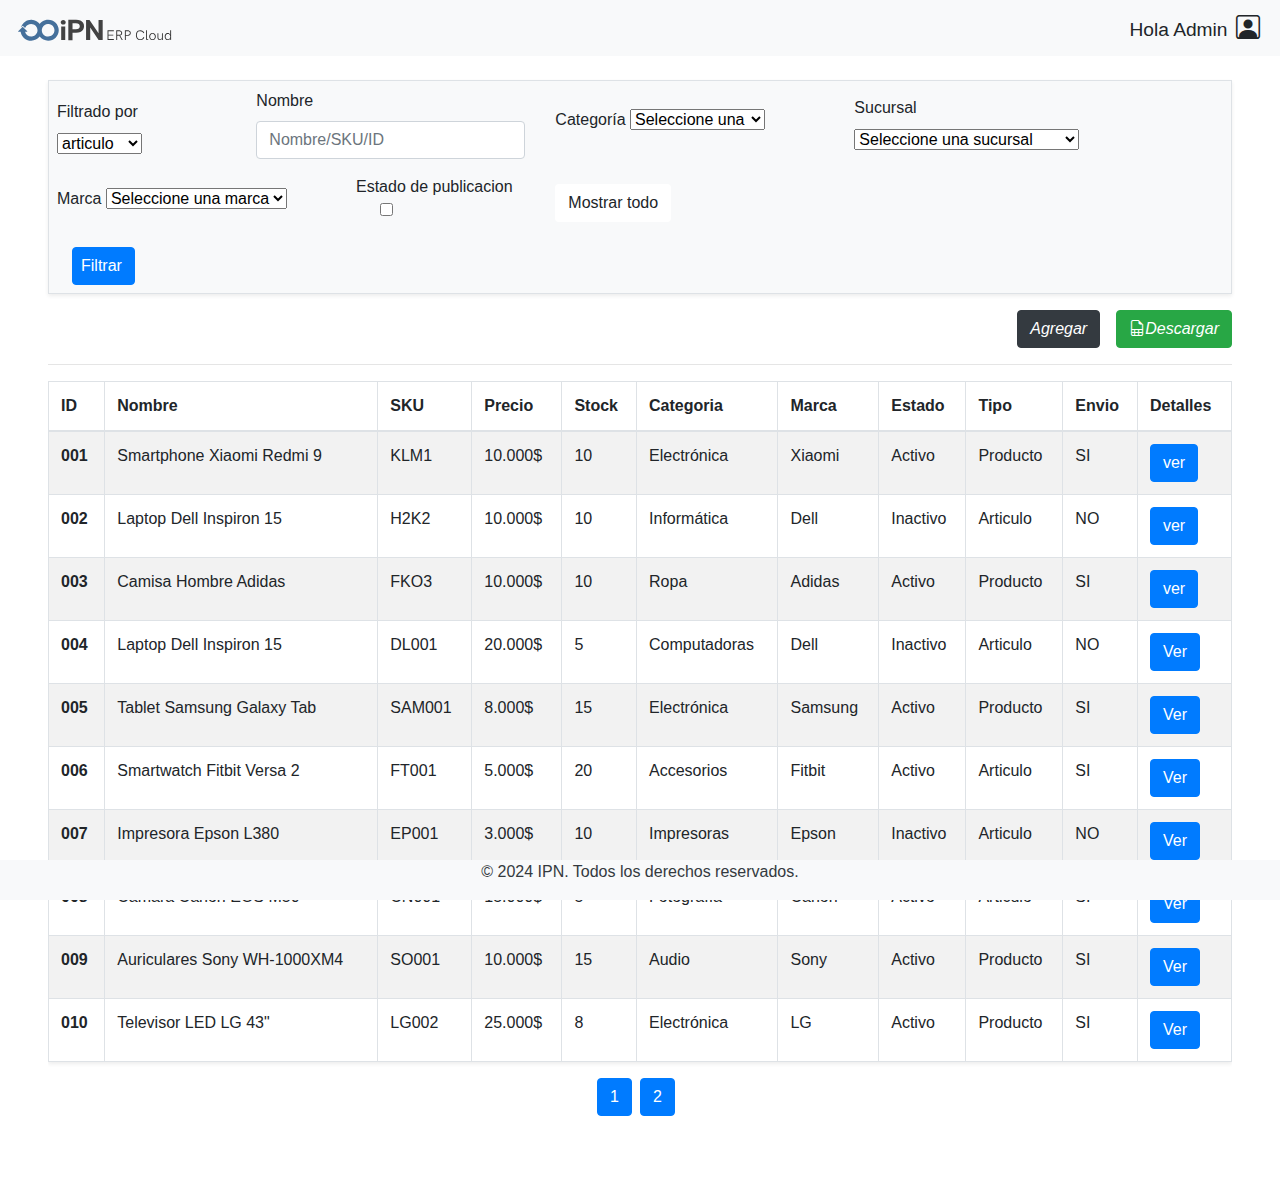
<file: index.html>
<!DOCTYPE html>
<html lang="en">

<head>
  <meta charset="UTF-8">
  <meta name="viewport" content="width=device-width, initial-scale=1, shrink-to-fit=no">
  <title>Lista de productos</title>
  <link rel="stylesheet" href="https://cdn.jsdelivr.net/npm/bootstrap-icons@1.11.3/font/bootstrap-icons.min.css">
  <link rel="stylesheet" href="https://cdn.jsdelivr.net/npm/bootstrap@4.3.1/dist/css/bootstrap.min.css"
    integrity="sha384-ggOyR0iXCbMQv3Xipma34MD+dH/1fQ784/j6cY/iJTQUOhcWr7x9JvoRxT2MZw1T" crossorigin="anonymous">
  <link rel="stylesheet" href="./Recources/Css/General.css">


</head>


<body>

  <header class="bg-light mb-4">
    <nav class="navbar  navbar-dark ">

      <a href="/index.html" class="navbar-brand">
        <img src="../Recources/img/logo_iPN.svg" alt="InfineteLoop">
      </a>
      <div>
        <p class="d-inline" style="font-size: 1.2em;">Hola Admin</p>
        <i class="bi bi bi-person-square p-1" style="font-size: 1.5em;"></i>
      </div>
    </nav>
  </header>

  <main class="mx-5 mb-5">
    <!-- filters -->
    <form action="" class="badge-light p-2  border shadow-sm">

      <div class="row align-items-center">

        <div class="form-group col-md-2  pt-2">
          <label for="" class="form-label">Filtrado por</label>
          <select name="" id="" class="form-select">
            <option value="">articulo</option>
            <option value="">producto</option>
          </select>
        </div>

        <div class="form-group col-md-3">
          <label for="exampleInputEmail1" class="form-label">Nombre</label>
          <input type="text" class="form-control" placeholder="Nombre/SKU/ID">
        </div>

        <div class="form-group col-md-3">
          <label for="">Categoría</label>
          <select name="" id="" class="form-select w-50">
            <option value="">Seleccione una categoría</option>
            <optgroup label="Ropa">
              <option value="Camisetas">Camisetas</option>
              <option value="Pantalones">Pantalones</option>
              <option value="Zapatos">Zapatos</option>
            </optgroup>
            <optgroup label="Tecnología">
              <option value="Smartphones">Smartphones</option>
              <option value="Laptops">Laptops</option>
              <option value="Tablets">Tablets</option>
              <option value="Accesorios">Accesorios</option>
            </optgroup>
            <optgroup label="Marcas">
              <option value="Nike/Adidas">Nike/Adidas</option>
              <option value="Apple/Samsung">Apple/Samsung</option>
            </optgroup>
          </select>
        </div>

        <div class="form-group col-md-3">
          <label for="">Sucursal</label>
          <select name="" id="" class="form-select ">
            <option value="">Seleccione una sucursal</option>
            <optgroup label="Sucursales">
              <option value="Open Sports Morón">Open Sports Morón</option>
              <option value="Trip Store Lanús">Trip Store Lanús</option>
              <option value="Solo Deportes Avellaneda">Solo Deportes Avellaneda</option>
              <option value="Dash Deportes Quilmes">Dash Deportes Quilmes</option>
            </optgroup>
          </select>
        </div>

        <div class="form-group col-md-3">
          <label for="">Marca</label>
          <select name="" id="" class="form-select">
            <option value="">Seleccione una marca</option>
            <optgroup label="Ropa">
              <option value="Nike">Nike</option>
              <option value="Adidas">Adidas</option>
              <option value="Puma">Puma</option>
              <option value="Reebok">Reebok</option>
            </optgroup>
            <optgroup label="Tecnología">
              <option value="Apple">Apple</option>
              <option value="Samsung">Samsung</option>
              <option value="Huawei">Huawei</option>
              <option value="Xiaomi">Xiaomi</option>
            </optgroup>
            <optgroup label="Otras marcas">
              <option value="Cotillon">Cotillon</option>
              <option value="Producto">Producto</option>
            </optgroup>
          </select>
        </div>


        <div class="form-group col-md-2" role="group">
          <label class="solid " for="btncheck">Estado de publicacion<input type="checkbox" class="btn-check  ml-4"
              id="btncheck"></label>
        </div>

        <div class="form-group col-md-2">
          <button class="btn bg-white">Mostrar todo</button>
        </div>

      </div>


      <div class="col">
        <button type="submit" class=" btn btn-primary pl-2  ">Filtrar</button>
      </div>

    </form>

    <div class="d-flex justify-content-end pt-3">
      <a href="./Add_Edit/AddEdit.html"><i id="AddButtonHome" class="btn btn-dark">Agregar</i></a>
      <button class="btn btn-success ml-3"><i class="bi bi-file-earmark-spreadsheet">Descargar</i></button>
    </div>

    <hr>

    <div class=" table-responsive w-100 ">
      <table class="table table-striped table-bordered table-hover border shadow-sm" id="tabla-productos">

        <thead>
          <tr>
            <th scope="col">ID</th>
            <th scope="col">Nombre</th>
            <th scope="col">SKU</th>
            <th scope="col">Precio</th>
            <th scope="col">Stock</th>
            <th scope="col">Categoria</th>
            <th scope="col">Marca</th>
            <th scope="col">Estado</th>
            <th scope="col">Tipo</th>
            <th scope="col">Envio</th>
            <th scope="col">Detalles</th>
          </tr>
        </thead>

        <!-- Cuerpo de la tabla -->
        <tbody id="cuerpo-tabla">
          <tr>
            <th scope="row">001</th>
            <td>Smartphone Xiaomi Redmi 9</td>
            <td>KLM1</td>
            <td>10.000$</td>
            <td>10</td>
            <td>Electrónica</td>
            <td>Xiaomi</td>
            <td>Activo</td>
            <td>Producto</td>
            <td>SI</td>
            <td><a href="./ProductDetail/Details.html"><button class="btn btn-primary">ver</button></a></td>
          </tr>
          <tr>
            <th scope="row">002</th>
            <td>Laptop Dell Inspiron 15</td>
            <td>H2K2</td>
            <td>10.000$</td>
            <td>10</td>
            <td>Informática</td>
            <td>Dell</td>
            <td>Inactivo</td>
            <td>Articulo</td>
            <td>NO</td>
            <td><a href="./ProductDetail/Details.html"><button class="btn btn-primary">ver</button></a></td>
          </tr>
          <tr>
            <th scope="row">003</th>
            <td>Camisa Hombre Adidas</td>
            <td>FKO3</td>
            <td>10.000$</td>
            <td>10</td>
            <td>Ropa</td>
            <td>Adidas</td>
            <td>Activo</td>
            <td>Producto</td>
            <td>SI</td>
            <td><a href="./ProductDetail/Details.html"><button class="btn btn-primary">ver</button></a></td>
          </tr>

          <tr>
            <th scope="row">004</th>
            <td>Laptop Dell Inspiron 15</td>
            <td>DL001</td>
            <td>20.000$</td>
            <td>5</td>
            <td>Computadoras</td>
            <td>Dell</td>
            <td>Inactivo</td>
            <td>Articulo</td>
            <td>NO</td>
            <td><a href="./ProductDetail/Details.html"><button class="btn btn-primary">Ver</button></a></td>
          </tr>

          <tr>
            <th scope="row">005</th>
            <td>Tablet Samsung Galaxy Tab</td>
            <td>SAM001</td>
            <td>8.000$</td>
            <td>15</td>
            <td>Electrónica</td>
            <td>Samsung</td>
            <td>Activo</td>
            <td>Producto</td>
            <td>SI</td>
            <td><a href="./ProductDetail/Details.html"><button class="btn btn-primary">Ver</button></a></td>
          </tr>

          <tr>
            <th scope="row">006</th>
            <td>Smartwatch Fitbit Versa 2</td>
            <td>FT001</td>
            <td>5.000$</td>
            <td>20</td>
            <td>Accesorios</td>
            <td>Fitbit</td>
            <td>Activo</td>
            <td>Articulo</td>
            <td>SI</td>
            <td><a href="./ProductDetail/Details.html"><button class="btn btn-primary">Ver</button></a></td>
          </tr>

          <tr>
            <th scope="row">007</th>
            <td>Impresora Epson L380</td>
            <td>EP001</td>
            <td>3.000$</td>
            <td>10</td>
            <td>Impresoras</td>
            <td>Epson</td>
            <td>Inactivo</td>
            <td>Articulo</td>
            <td>NO</td>
            <td><a href="./ProductDetail/Details.html"><button class="btn btn-primary">Ver</button></a></td>
          </tr>

          <tr>
            <th scope="row">008</th>
            <td>Cámara Canon EOS M50</td>
            <td>CN001</td>
            <td>15.000$</td>
            <td>5</td>
            <td>Fotografía</td>
            <td>Canon</td>
            <td>Activo</td>
            <td>Articulo</td>
            <td>SI</td>
            <td><a href="./ProductDetail/Details.html"><button class="btn btn-primary">Ver</button></a></td>
          </tr>

          <tr>
            <th scope="row">009</th>
            <td>Auriculares Sony WH-1000XM4</td>
            <td>SO001</td>
            <td>10.000$</td>
            <td>15</td>
            <td>Audio</td>
            <td>Sony</td>
            <td>Activo</td>
            <td>Producto</td>
            <td>SI</td>
            <td><a href="./ProductDetail/Details.html"><button class="btn btn-primary">Ver</button></a></td>
          </tr>

          <tr>
            <th scope="row">010</th>
            <td>Televisor LED LG 43"</td>
            <td>LG002</td>
            <td>25.000$</td>
            <td>8</td>
            <td>Electrónica</td>
            <td>LG</td>
            <td>Activo</td>
            <td>Producto</td>
            <td>SI</td>
            <td><a href="./ProductDetail/Details.html"><button class="btn btn-primary">Ver</button></a></td>
          </tr>

          <tr>
            <th scope="row">010</th>
            <td>Televisor LED LG 43"</td>
            <td>LG002</td>
            <td>25.000$</td>
            <td>8</td>
            <td>Electrónica</td>
            <td>LG</td>
            <td>Activo</td>
            <td>Producto</td>
            <td>SI</td>
            <td><a href="./ProductDetail/Details.html"><button class="btn btn-primary">Ver</button></a></td>
          </tr>
        </tbody>
      </table>
    </div>

    <!-- Paginación -->
    <div class="d-flex align-content-center justify-content-center">
      <ul class="list-unstyled" id="paginacion">
        <!-- Números de página generados dinámicamente -->
      </ul>
    </div>
  </main>

  <footer class="footer bg-light text-dark fixed-bottom mt-auto">
    <div class="container">
      <p class="text-center">&copy; 2024 IPN. Todos los derechos reservados.</p>
    </div>
  </footer>

  <!-- Jquery src -->
  <script src="https://code.jquery.com/jquery-3.3.1.slim.min.js"
    integrity="sha384-q8i/X+965DzO0rT7abK41JStQIAqVgRVzpbzo5smXKp4YfRvH+8abtTE1Pi6jizo" crossorigin="anonymous">
    </script>
  <script src="./Recources/JS/Form.js"></script>
  <script src="./Recources/JS/Logic.js"></script>
</body>

</html>
</file>
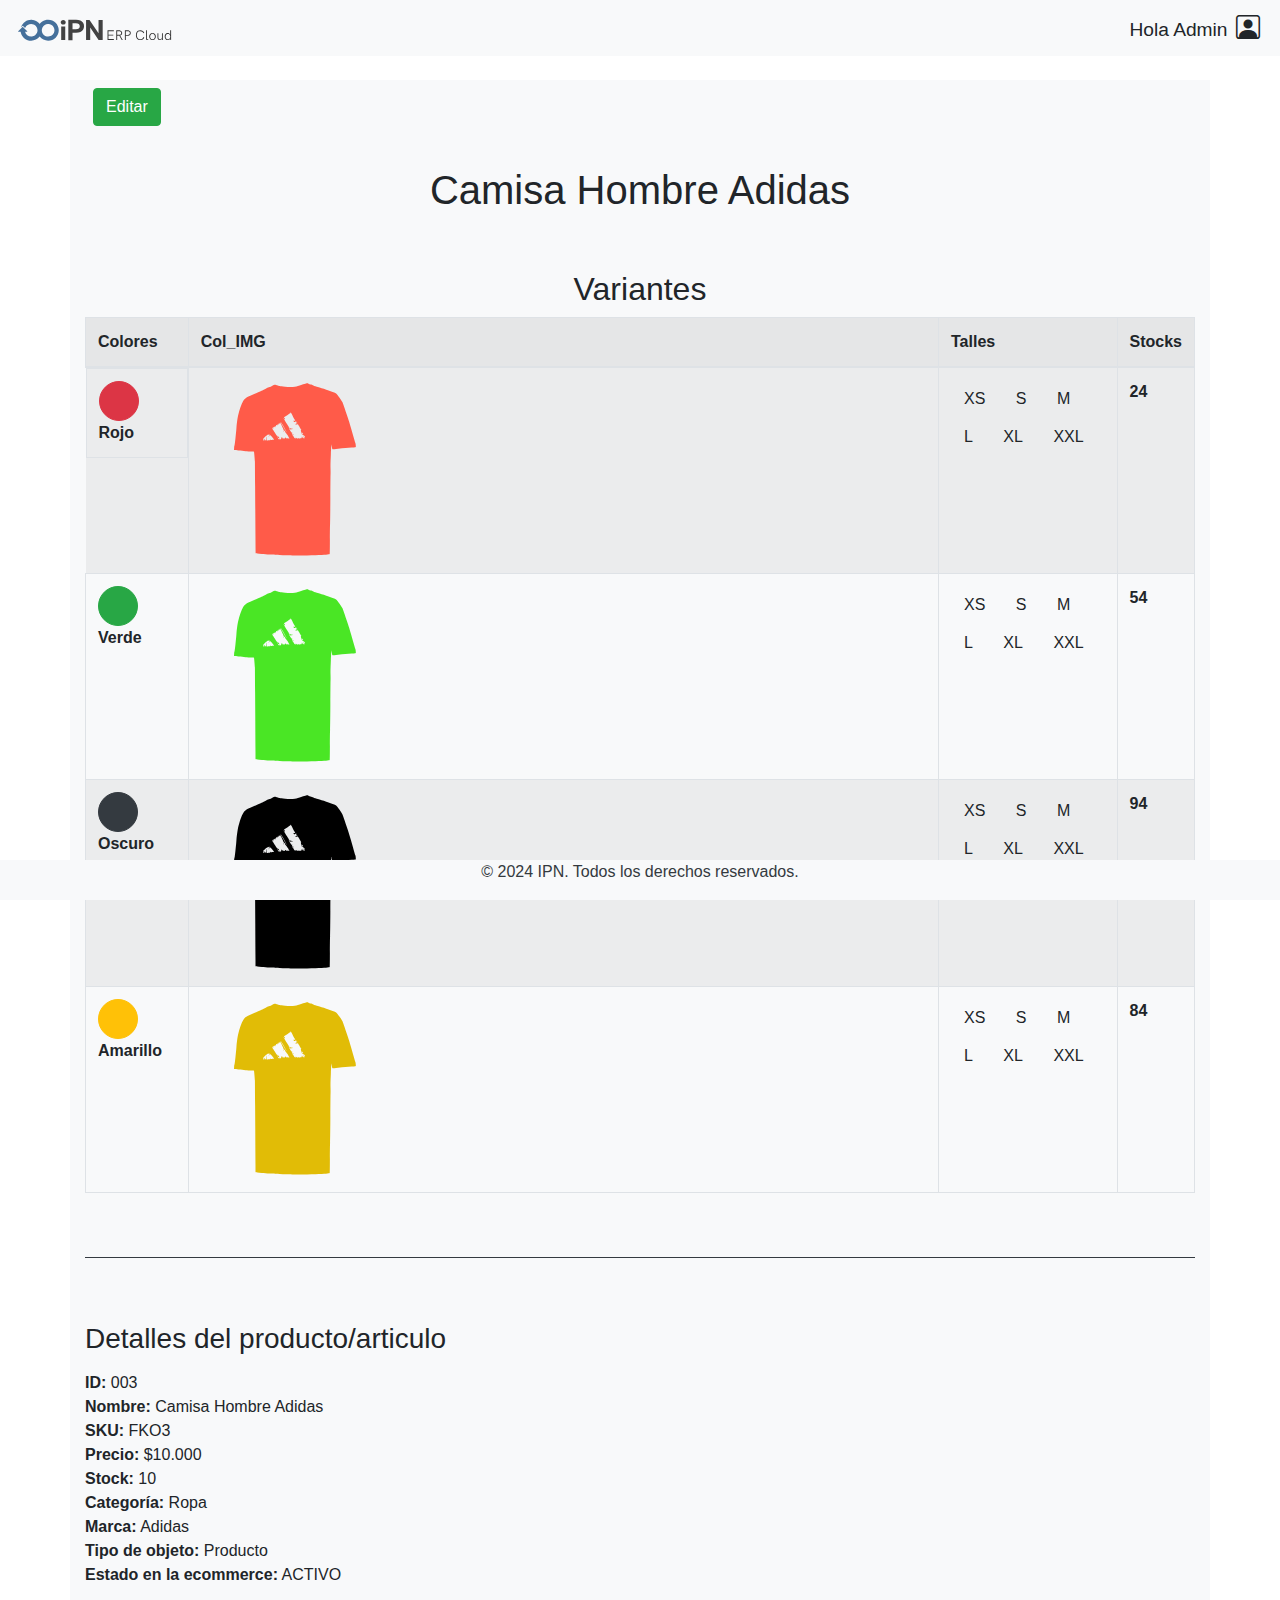
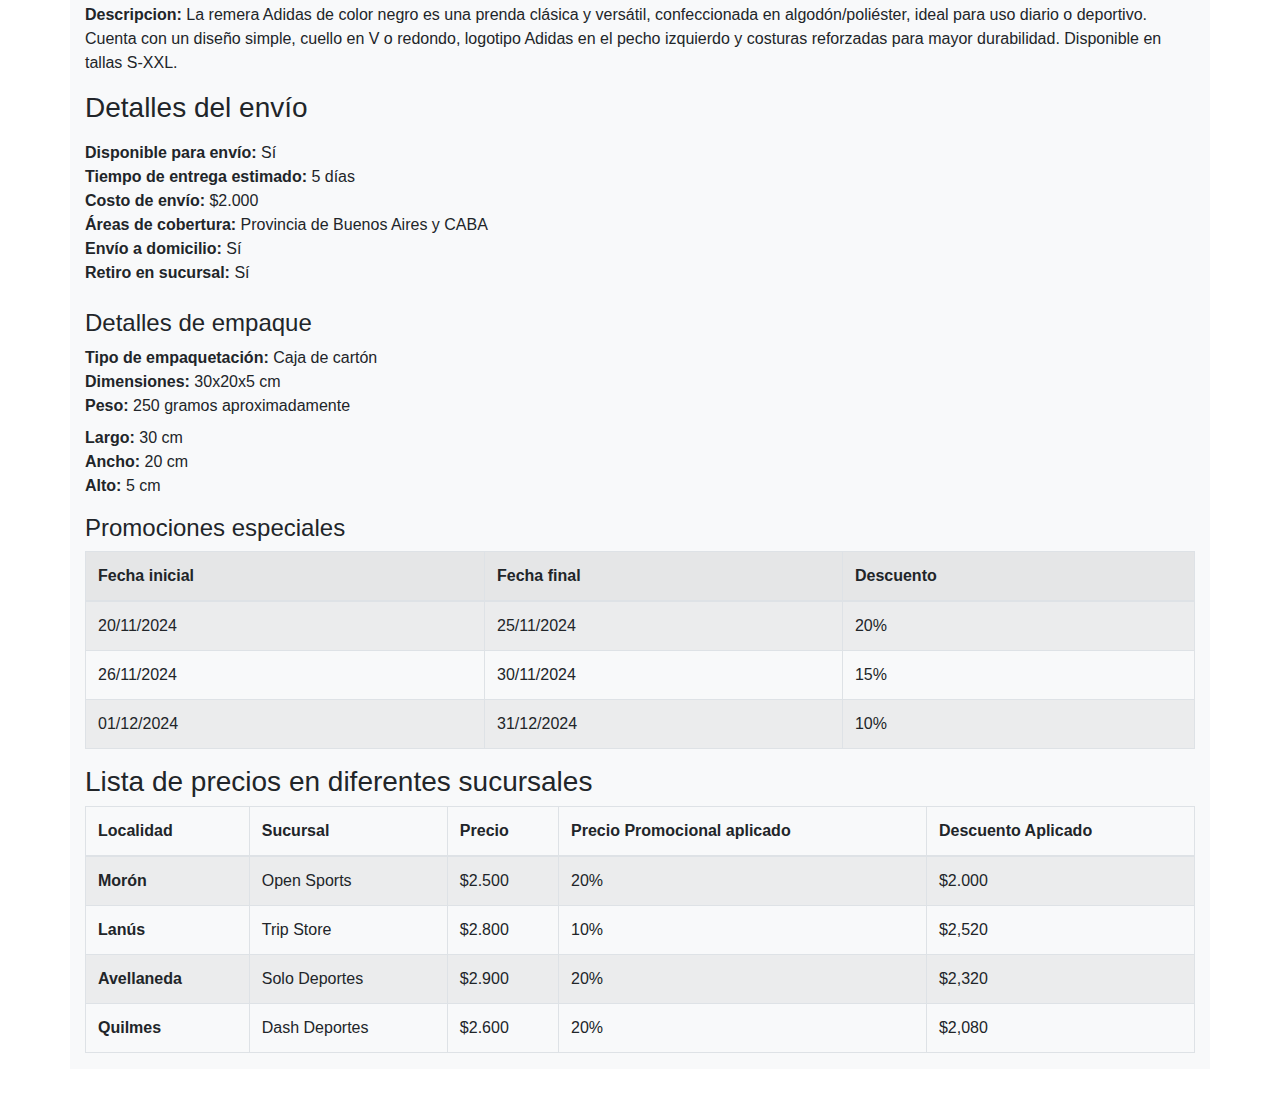
<file: ProductDetail/Details.html>
<!DOCTYPE html>
<html lang="en">

<head>
  <meta charset="UTF-8">
  <meta name="viewport" content="width=device-width, initial-scale=1.0">
  <link rel="stylesheet" href="https://cdn.jsdelivr.net/npm/bootstrap-icons@1.11.3/font/bootstrap-icons.min.css">
  <link rel="stylesheet" href="https://cdn.jsdelivr.net/npm/bootstrap@4.3.1/dist/css/bootstrap.min.css"
    integrity="sha384-ggOyR0iXCbMQv3Xipma34MD+dH/1fQ784/j6cY/iJTQUOhcWr7x9JvoRxT2MZw1T" crossorigin="anonymous">
  <link rel="stylesheet" href="../Recources/Css/General.css">
  <title>Detalle del producto</title>
</head>

<body>

  <header class="bg-light mb-4">
    <nav class="navbar  navbar-dark ">

      <a href="/index.html" class="navbar-brand">
        <img src="../Recources/img/logo_iPN.svg" alt="InfineteLoop">
      </a>
      <div>
        <p class="d-inline" style="font-size: 1.2em;">Hola Admin</p>
        <i class="bi bi bi-person-square p-1" style="font-size: 1.5em;"></i>
      </div>
    </nav>
  </header>

  <main class="container bg-light">
    <div>
      <a href="../Add_Edit/AddEdit.html"><button class="btn btn-success mb-3 d-inline m-2" id="ModifyButtonHome">Editar</button></a>
      <div class="container-fluid">
        <div class="row d-flex align-items-center">
         




          <div class="col-sm-12 mt-4">
            <h1 class="text-center">Camisa Hombre Adidas</h1>
          </div>


          <!-- tabla variantes color y talle -->

          <div class="table-responsive mt-5">
            <h2 class="text-center">Variantes</h2>
            <table class="table table-striped table-bordered table-hover">
              <thead class="table-active">
                <tr>
                  <th>Colores</th>
                  <th>Col_IMG</th>
                  <th>Talles</th>
                  <th>Stocks</th>
                </tr>
              </thead>
              <tbody>
                  <tr>
                    <th class="d-flex flex-column"><i class="btn rounded-circle btn-danger bottom_form"></i>Rojo</th>
                    <th><img src="../Recources/img/ADHR5767-1.svg" alt="" class="img-fluid w-25  my-svg-red"></th>
                    <th>              
                      <button class="btn ">XS</button>
                      <button class="btn ">S</button>
                      <button class="btn ">M</button>
                      <button class="btn ">L</button>
                      <button class="btn ">XL</button>
                      <button class="btn ">XXL</button>
                    </th>
                    <th>
                      <p>24</p>
                    </th>

                  </tr>
                  <tr>
                    <th><i class="btn btn-success rounded-circle bottom_form"></i>Verde</th>
                    <th><img src="../Recources/img/ADHR5767-1.svg" alt="" class="img-fluid w-25 my-svg-green"></th>
                    <th>              
                      <button class="btn ">XS</button>
                      <button class="btn ">S</button>
                      <button class="btn ">M</button>
                      <button class="btn ">L</button>
                      <button class="btn ">XL</button>
                      <button class="btn ">XXL</button></th>
                      <th>
                        <p>54</p>
                      </th>

                  </tr>
                  
                  <tr>
                    <th><i class="btn btn-dark rounded-circle bottom_form"></i>Oscuro</th>
                    <th><img src="../Recources/img/ADHR5767-1.svg" alt="" class="img-fluid w-25 "></th>
                    <th>              
                      <button class="btn ">XS</button>
                      <button class="btn ">S</button>
                      <button class="btn ">M</button>
                      <button class="btn ">L</button>
                      <button class="btn ">XL</button>
                      <button class="btn ">XXL</button></th>
                      <th>
                        <p>94</p>
                      </th>
                  </tr>

                  <tr>
                    <th><i class="btn btn-warning rounded-circle bottom_form d-flex"></i>Amarillo</th>
                    <th><img src="../Recources/img/ADHR5767-1.svg" alt="" class="img-fluid w-25 my-svg-grid"></th>
                    <th>              
                      <button class="btn ">XS</button>
                      <button class="btn ">S</button>
                      <button class="btn ">M</button>
                      <button class="btn ">L</button>
                      <button class="btn ">XL</button>
                      <button class="btn ">XXL</button></th>
                      <th>
                        <p>84</p>
                      </th>
                  </tr>
              </tbody>
            </table>
          </div>

        
        </div>
      </div>
    </div>

    <hr class="mt-5 border-dark pb-5">

    <!-- Detalles del producto -->
    <div>
      

      <div>
        <h3>Detalles del producto/articulo</h3>
        <ul class="list-unstyled pt-2">
          <li><strong>ID:</strong> 003</li>
          <li><strong>Nombre:</strong> Camisa Hombre Adidas</li>
          <li><strong>SKU:</strong> FKO3</li>
          <li><strong>Precio:</strong> $10.000</li>
          <li><strong>Stock:</strong> 10</li>
          <li><strong>Categoría:</strong> Ropa</li>
          <li><strong>Marca:</strong> Adidas</li>
          <li><strong>Tipo de objeto:</strong> Producto</li>
          <li><strong>Estado en la ecommerce:</strong> ACTIVO</li>
        </ul>
        <p> <strong>Descripcion:</strong> La remera Adidas de color negro es una prenda clásica y versátil,
          confeccionada en algodón/poliéster, ideal para uso diario o deportivo. Cuenta con un diseño simple, cuello en
          V
          o redondo, logotipo Adidas en el pecho izquierdo y costuras reforzadas
          para mayor durabilidad. Disponible en tallas S-XXL.</p>
      </div>

      <div class="mb-4">
        <h3 class="mb-3">Detalles del envío</h3>
        <ul class="list-unstyled">
          <li><strong>Disponible para envío:</strong> Sí</li>
          <li><strong>Tiempo de entrega estimado:</strong> 5 días</li>
          <li><strong>Costo de envío:</strong> $2.000</li>
          <li><strong>Áreas de cobertura:</strong> Provincia de Buenos Aires y CABA</li>
          <li><strong>Envío a domicilio:</strong> Sí</li>
          <li><strong>Retiro en sucursal:</strong> Sí</li>
        </ul>
      </div>

      <div>
        <h4>Detalles de empaque</h4>
        <ul class="list-unstyled">
          <li><strong>Tipo de empaquetación:</strong> Caja de cartón</li>
          <li><strong>Dimensiones:</strong> 30x20x5 cm</li>
          <li class="pb-2"><strong>Peso:</strong> 250 gramos aproximadamente</li>
          <li><strong>Largo:</strong> 30 cm</li>
          <li><strong>Ancho:</strong> 20 cm</li>
          <li><strong>Alto:</strong> 5 cm</li>
        </ul>
      </div>

      <div class="table-responsive">
        <table class="table table-striped table-bordered table-hover">
          <h4>Promociones especiales</h4>
          <thead class="table-active">
            <tr>
              <th>Fecha inicial</th>
              <th>Fecha final</th>
              <th>Descuento</th>
              
            </tr>
          </thead>
          <tbody>
            <tr>
              <td>20/11/2024</td>
              <td>25/11/2024</td>
              <td>20%</td>
              
            </tr>
            <tr>
              <td>26/11/2024</td>
              <td>30/11/2024</td>
              <td>15%</td>
              
            </tr>
            <tr>
              <td>01/12/2024</td>
              <td>31/12/2024</td>
              <td>10%</td>
             
            </tr>
          </tbody>
        </table>
      </div>

      <div class="mb-5 table-responsive">
        <h3>Lista de precios en diferentes sucursales</h3>
        <table class="table table-striped table-bordered table-hover">
          <thead>
            <tr>
              <th scope="col">Localidad</th>
              <th scope="col">Sucursal</th>
              <th scope="col">Precio</th>
              <th scope="col">Precio Promocional aplicado</th>
              <th scope="col">Descuento Aplicado</th>
            </tr>
          </thead>
          <tbody>
            <tr>
              <th scope="row">Morón</th>
              <td>Open Sports</td>
              <td>$2.500</td>
              <td>20%</td>
              <td>$2.000</td>
            </tr>
            <tr>
              <th scope="row">Lanús</th>
              <td>Trip Store</td>
              <td>$2.800</td>
              <td>10%</td>
              <td>$2,520</td>
            </tr>
            <tr>
              <th scope="row">Avellaneda</th>
              <td>Solo Deportes</td>
              <td>$2.900</td>
              <td>20%</td>
              <td>$2,320</td>
            </tr>
            <tr>
              <th scope="row">Quilmes</th>
              <td>Dash Deportes</td>
              <td>$2.600</td>
              <td>20%</td>
              <td>$2,080</td>
            </tr>
          </tbody>
        </table>
      </div>

    </div>
    <div>


  </main>

  <footer class="footer bg-light text-dark fixed-bottom mt-auto">
    <div class="container">
      <p class="text-center">&copy; 2024 IPN. Todos los derechos reservados.</p>
    </div>
  </footer>


  <!-- Jquery src -->
  <script src="https://code.jquery.com/jquery-3.3.1.slim.min.js"
    integrity="sha384-q8i/X+965DzO0rT7abK41JStQIAqVgRVzpbzo5smXKp4YfRvH+8abtTE1Pi6jizo" crossorigin="anonymous">
    </script>
  <script src="../Recources/JS/Form.js"></script>
</body>

</html>
</file>
<file: Recources/Css/General.css>
* {
  box-sizing: border-box;
}




.thumbnails-container {
  max-height: 40rem;
  overflow-y: auto;
}

.container-imagen img {
  max-width: 100%;
  height: auto;
}


/* Details.html */
/* forma de botones circulares */

.bottom_form{
  width: 40px;
  height: 40px;
}



/* -----end----- */

/* SVG color */

.my-svg-red{
  filter: url(#filtro); /* para IE */
  filter: invert(40%) sepia(130%) saturate(500%) hue-rotate(320deg);
}

.my-svg-green{
  filter: invert(60%) sepia(100%) saturate(400%) hue-rotate(420deg);
}

.my-svg-grid{
  filter: invert(60%) sepia(100%) saturate(400%) hue-rotate(10deg);
}


/* color de letra de paginado*/

.text-color{
  color: aliceblue;
}

.text-color:hover{
  color: aliceblue;
}
</file>
